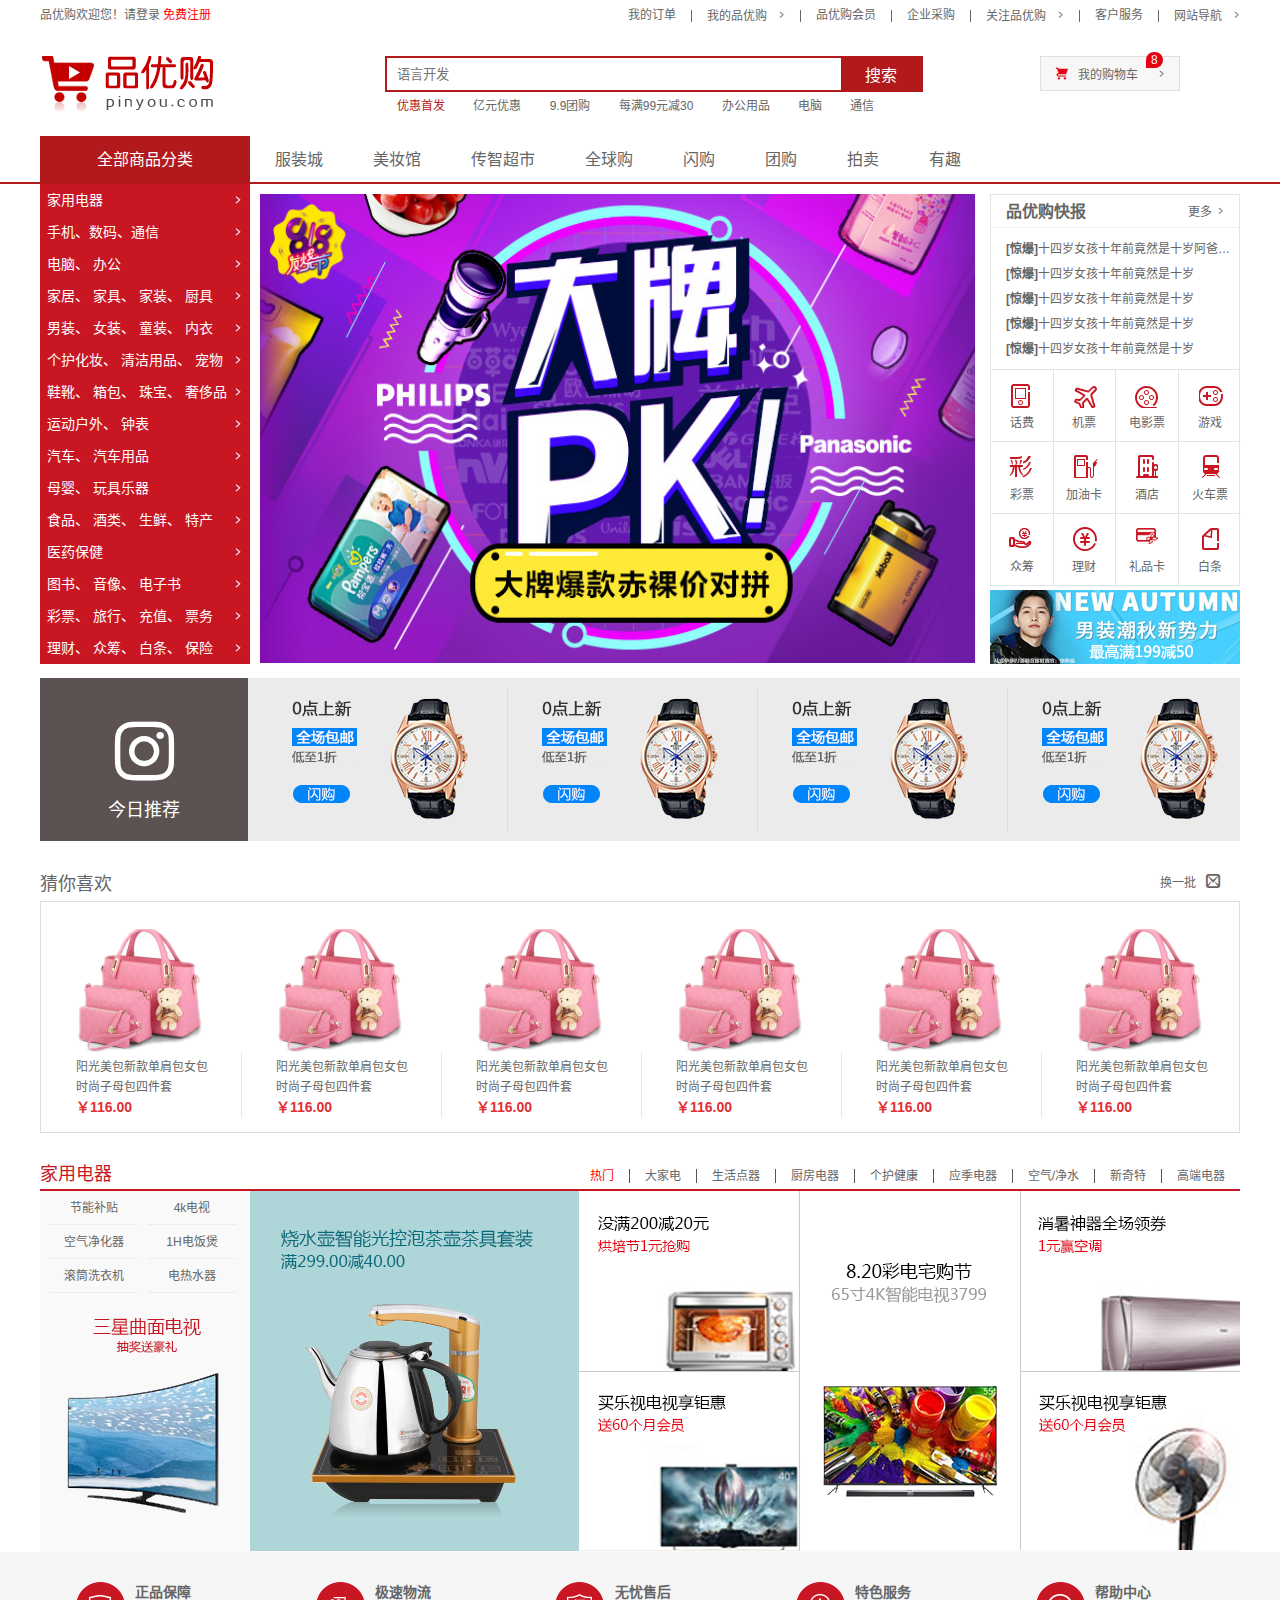
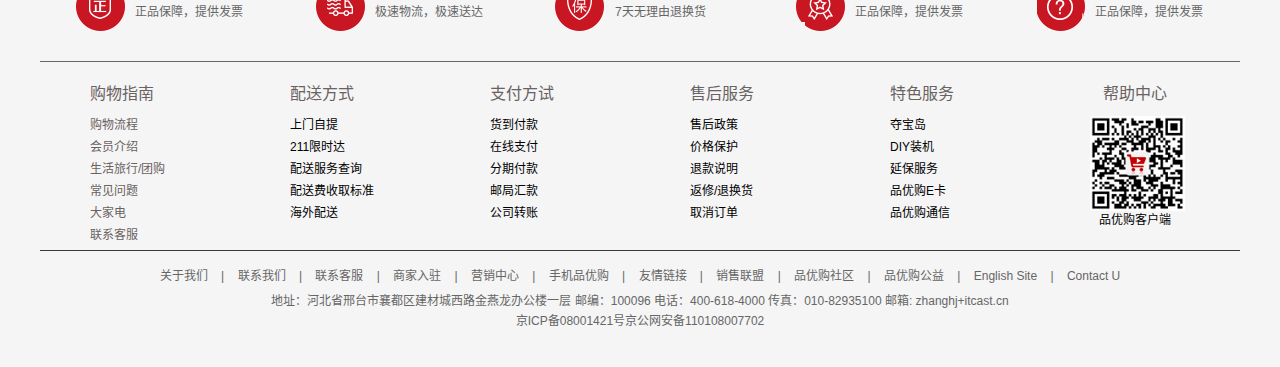
<file: index.html>
<!DOCTYPE html>
<html lang="ZH-CN">

<head>
    <meta charset="UTF-8">
    <meta http-equiv="X-UA-Compatible" content="IE=edge">
    <meta name="viewport" content="width=device-width, initial-scale=1.0">
    <!-- 三大标签优化 一般会有专门的seo人员准备 -->
    <!-- 网站名（产品名）-网站介绍  最好不要超过30个字-->
    <title>品优购商城-老张出品</title>
    <!-- 网站说明 -->
    <meta name="descripition" content="品优购pinyougou.com-专业的综合网上购物商城，销售家电、数码通讯、电脑、家居百货、服装服饰、母婴、图书、食品等数万个品牌优质商品，便捷、诚信的服务，为您提供愉悦的网上购物体验！">
    <!-- 网站关键字，内容之间用英文的逗号隔开不超过30个字 -->
    <meta name="keywords" content="网上购物商城,销售家电,数码通讯,电脑、居百货,服装服饰,母婴,图书">
    <!-- 引入页面图标pin.ico -->
    <link rel="shortcut icon" href="pin.ico">
    <!-- 引入css初始化样式模块 -->
    <link rel="stylesheet" href="css/base初始化css样式.css">
    <!-- 引入页面公共部分样式模块 -->
    <link rel="stylesheet" href="css/common 页面的公共部分.css">
    <!-- 引入首页页面部分样式模块 -->
    <link rel="stylesheet" href="css/index.css">
</head>

<body>
    <!-- 快捷导航模块 -->
    <section class="shortcut ">
        <div class="w">
            <!-- 这里pink老师用的是无序列表制作的 -->
            <div class="shortcut-left"> <span>品优购欢迎您！请登录</span> <a href="register.html">免费注册</a></div>
            <div class="shortcut-right">
                <ul>
                    <li><a href="#">我的订单</a></li>
                    <li class="shuxian"></li>
                    <li class="arrow-icon"><a href="#">我的品优购</a></li>
                    <li class="shuxian"></li>
                    <li><a href="#">品优购会员</a></li>
                    <li class="shuxian"></li>
                    <li><a href="#">企业采购</a></li>
                    <li class="shuxian"></li>
                    <li class="arrow-icon"><a href="#">关注品优购</a></li>
                    <li class="shuxian"></li>
                    <li><a href="#">客户服务</a></li>
                    <li class="shuxian"></li>
                    <li class="arrow-icon"><a href="#">网站导航</a></li>
                </ul>
            </div>
        </div>
    </section>
    <!-- 快捷导航模块结束 -->
    <!-- 头部模块开始 -->
    <header class="head w">
        <!-- logo模块 -->
        <div class="logo">
            <h1>
                <a href="index.html" title="品优购商城">品优购商城</a>
            </h1>
        </div>
        <!-- seach搜索模块 -->
        <div class="search">
            <input type="search" name="" id="" placeholder="语言开发">
            <button>搜索</button>
        </div>
        <!-- hotwords搜索模块 -->
        <div class="hotwords">
            <a href="#">优惠首发</a>
            <a href="#">亿元优惠</a>
            <a href="#">9.9团购</a>
            <a href="#">每满99元减30</a>
            <a href="#">办公用品</a>
            <a href="#">电脑</a>
            <a href="#">通信</a>
        </div>
        <!-- shorcar模块 -->
        <div class="shortcar">
            <!-- 这不用加p标签 -->
            <p>我的购物车</p>
            <div class="red">8</div>
        </div>
    </header>
    <!-- 头部模块结束 -->
    <!-- nov 模块制作 -->
    <nav class="nav">
        <div class=" w">
            <div class="dropdown ">
                <div class="dt">全部商品分类</div>
                <div class="dd">
                    <ul>
                        <li>
                            <a href="#">家用电器</a>
                        </li>
                        <li>
                            <a href="list.html">手机</a>、<a href="#">数码</a>、<a href="#">通信</a>
                        </li>
                        <li>
                            <a href="#">电脑</a>、
                            <a href="#">办公</a>
                        </li>
                        <li>
                            <a href="#">家居</a>、
                            <a href="#">家具</a>、
                            <a href="#">家装</a>、
                            <a href="#">厨具</a>
                        </li>
                        <li>
                            <a href="#">男装</a>、
                            <a href="#">女装</a>、
                            <a href="#">童装</a>、
                            <a href="#">内衣</a>
                        </li>
                        <li>
                            <a href="#">个护化妆</a>、
                            <a href="#">清洁用品</a>、
                            <a href="#">宠物</a>
                        </li>
                        <li>
                            <a href="#">鞋靴</a>、
                            <a href="#">箱包</a>、
                            <a href="#">珠宝</a>、
                            <a href="#">奢侈品</a>
                        </li>
                        <li>
                            <a href="#">运动户外</a>、
                            <a href="#">钟表</a>

                        </li>
                        <li>
                            <a href="#">汽车</a>、
                            <a href="#">汽车用品</a>

                        </li>
                        <li>

                            <a href="#">母婴</a>、
                            <a href="#">玩具乐器</a>

                        </li>
                        <li>
                            <a href="#">食品</a>、
                            <a href="#">酒类</a>、
                            <a href="#">生鲜</a>、
                            <a href="#">特产</a>
                        </li>
                        <li><a href="#">医药保健</a></li>
                        <li>
                            <a href="#">图书</a>、

                            <a href="#">音像</a>、
                            <a href="#">电子书</a>
                        </li>
                        <li>
                            <a href="#">彩票</a>、
                            <a href="#">旅行</a>、
                            <a href="#">充值</a>、
                            <a href="#">票务</a>
                        </li>
                        <li>
                            <a href="#">理财</a>、
                            <a href="#">众筹</a>、
                            <a href="#">白条</a>、
                            <a href="#">保险</a>
                        </li>
                    </ul>
                </div>
            </div>
            <div class="navitems">
                <ul>
                    <li>
                        <a href="#">服装城</a>
                    </li>
                    <li>
                        <a href="#">美妆馆</a>
                    </li>
                    <li>
                        <a href="#">传智超市</a>
                    </li>
                    <li>
                        <a href="#">全球购</a>
                    </li>
                    <li>
                        <a href="#">闪购</a>
                    </li>
                    <li>
                        <a href="#">团购</a>
                    </li>
                    <li>
                        <a href="#">拍卖</a>
                    </li>
                    <li>
                        <a href="#">有趣</a>
                    </li>
                </ul>
            </div>
        </div>

    </nav>
    <!-- nav模块结束 -->
    <!-- 首页专有的模块开始 -->
    <div class="w">
        <div class="main">
            <!-- 轮播图模块 -->
            <div class="focus">
                <ul>
                    <li>
                        <img src="upload/focus_03.png" alt="">
                    </li>
                </ul>
            </div>
            <!-- 快报模块 -->
            <div class="newsflash">
                <!-- 新雯模块 -->
                <div class="news">
                    <div class="news-hd">
                        <h5>品优购快报</h5>
                        <a href="#"> 更多</a>
                    </div>
                    <div class="news-bd">
                        <ul>
                            <li>
                                <a href="#"> <b>[惊爆]</b>十四岁女孩十年前竟然是十岁阿爸阿爸阿爸阿爸你查查长日车</a>
                            </li>
                            <li>
                                <a href="#"> <b>[惊爆]</b>十四岁女孩十年前竟然是十岁</a>
                            </li>
                            <li>
                                <a href="#"> <b>[惊爆]</b>十四岁女孩十年前竟然是十岁</a>
                            </li>
                            <li>
                                <a href="#"> <b>[惊爆]</b>十四岁女孩十年前竟然是十岁</a>
                            </li>
                            <li>
                                <a href="#"> <b>[惊爆]</b>十四岁女孩十年前竟然是十岁</a>
                            </li>
                        </ul>
                    </div>
                </div>
                <!-- 生活服务模块 -->
                <div class="lifeservice">
                    <ul>
                        <li><i class="a"></i>
                            <a href="#"></a>话费</li>
                        <li><i class="b"></i>
                            <a href="#"></a>机票</li>
                        <li><i class="c"></i>
                            <a href="#"></a>电影票</li>
                        <li><i class="d"></i>
                            <a href="#"></a>游戏</li>
                        <li><i class="e"></i>
                            <a href="#"></a>彩票</li>
                        <li><i class="f"></i>
                            <a href="#"></a>加油卡</li>
                        <li><i class="g"></i>
                            <a href="#"></a>酒店</li>
                        <li><i class="h"></i>
                            <a href="#"></a>火车票</li>
                        <li><i class="n"></i>
                            <a href="#"></a>众筹</li>
                        <li><i class="j"></i>
                            <a href="#"></a>理财</li>
                        <li><i class="k"></i>
                            <a href="#"></a>礼品卡</li>
                        <li><i class="l"></i>
                            <a href="#"></a>白条</li>
                </div>
                <!-- 特价模块 -->
                <div class="bargain">
                    <img src="./upload/bargain_06.png" alt="">
                </div>

            </div>
        </div>
    </div>
    <!-- 首页推荐模块 -->
    <div class="recom w ">
        <div class="recom-hd">
            <p>今日推荐</p>
        </div>
        <div class="recom-bd">
            <ul>
                <li><img src="./upload/recom_07.png" alt=""></li>
                <li><img src="./upload/recom_07.png" alt=""></li>
                <li><img src="./upload/recom_07.png" alt=""></li>
                <li><img src="./upload/recom_07.png" alt=""></li>
            </ul>
        </div>
    </div>
    <!-- 首页推荐模块结束 -->
    <!-- 猜你喜欢模块 -->
    <div class="like w">
        <div class="like-hd">
            <p>猜你喜欢</p>
            <a href="#">换一批</a>
        </div>
        <div class="like-bd">
            <ul>
                <li>
                    <img src="./upload/like.png" alt="">
                    <span>
                        阳光美包新款单肩包女包时尚子母包四件套123456825874
                    </span>
                    <h3>￥116.00</h3>
                </li>
                <li>
                    <img src="./upload/like.png" alt="">
                    <span>
                        阳光美包新款单肩包女包时尚子母包四件套123456825874
                    </span>
                    <h3>￥116.00</h3>
                </li>
                <li>
                    <img src="./upload/like.png" alt="">
                    <span>
                        阳光美包新款单肩包女包时尚子母包四件套123456825874
                    </span>
                    <h3>￥116.00</h3>
                </li>
                <li>
                    <img src="./upload/like.png" alt="">
                    <span>
                        阳光美包新款单肩包女包时尚子母包四件套123456825874
                    </span>
                    <h3>￥116.00</h3>
                </li>
                <li>
                    <img src="./upload/like.png" alt="">
                    <span>
                        阳光美包新款单肩包女包时尚子母包四件套123456825874
                    </span>
                    <h3>￥116.00</h3>
                </li>
                <li>
                    <img src="./upload/like.png" alt="">
                    <span>
                        阳光美包新款单肩包女包时尚子母包四件套123456825874
                    </span>
                    <h3>￥116.00</h3>
                </li>
            </ul>
        </div>

    </div>
    <!-- 猜你喜欢模块结束 -->
    <!-- floor楼层模块 -->
    <div class="floor ">
        <!-- 一楼家电模块 -->
        <div class=" w jiadian">
            <div class="box_hd">
                <p>家用电器</p>
                <div class="table_list">
                    <ul>
                        <li>
                            <a href="#">热门</a>
                        </li>
                        <li>
                            <a href="#">大家电</a>
                        </li>
                        <li>
                            <a href="#">生活点器</a>
                        </li>
                        <li>
                            <a href="#">厨房电器</a>
                        </li>
                        <li>
                            <a href="#">个护健康</a>
                        </li>
                        <li>
                            <a href="#">应季电器</a>
                        </li>
                        <li>
                            <a href="#">空气/净水</a>
                        </li>
                        <li>
                            <a href="#">新奇特</a>
                        </li>
                        <li>
                            <a href="#">高端电器</a>
                        </li>
                    </ul>
                </div>
            </div>
            <div class="box_bd">
                <div class="table_content">
                    <div class="table_list_item">
                        <div class="col_210">
                            <ul>
                                <li><a href="">节能补贴</a></li>
                                <li><a href="">4k电视</a></li>
                                <li><a href="">空气净化器</a></li>
                                <li><a href="">1H电饭煲</a></li>
                                <li><a href="">滚筒洗衣机</a></li>
                                <li><a href="">电热水器</a></li>
                            </ul>
                            <a href="#">
                                <img src="./upload/list-1.png" alt="">
                            </a>
                        </div>
                        <div class="col_329">
                            <a href="#">
                                <img src="./upload/list-2_03.png" alt="">
                            </a>
                        </div>
                        <div class="col_221">
                            <a href="#" class="bb">
                                <img src="./upload/list-3_03.png" alt="">
                            </a>
                            <a href="#">
                                <img src="./upload/list-4_03.png" alt="">
                            </a>
                        </div>
                        <div class="col_221">
                            <a href="#">
                                <img src="./upload/list-5_03_03.png" alt="">
                            </a>
                        </div>
                        <div class="col_219">
                            <a href="#" class="bb">
                                <img src="./upload/list-6_03.png" alt="">
                            </a>
                            <a href="#">
                                <img src="./upload/list-8_03.png" alt="">
                            </a>
                        </div>
                    </div>
                </div>
            </div>
        </div>

    </div>
    <!-- footer底部模块开始 -->
    <footer class="footer">
        <div class="w">
            <!-- 服务模块 -->
            <div class="mod_service">
                <ul>
                    <li>
                        <h5 class="zheng"></h5>
                        <div>
                            <h4>正品保障</h4>
                            <p>正品保障，提供发票</p>
                        </div>
                    </li>
                    <li>
                        <h5 class="ji"></h5>
                        <div>
                            <h4>极速物流</h4>
                            <p>极速物流，极速送达</p>
                        </div>
                    </li>
                    <li>
                        <h5 class="wu"></h5>
                        <div>
                            <h4>无忧售后</h4>
                            <p>7天无理由退换货</p>
                        </div>
                    </li>
                    <li>
                        <h5 class="te"></h5>
                        <div>
                            <h4>特色服务</h4>
                            <p>正品保障，提供发票</p>
                        </div>
                    </li>
                    <li>
                        <h5 class="bang"></h5>
                        <div>
                            <h4>帮助中心</h4>
                            <p>正品保障，提供发票</p>
                        </div>
                    </li>

                </ul>

            </div>
            <!-- 服务模块结束 -->
            <!-- 帮助模块开始 -->
            <div class="mod_help">
                <div>
                    <ul>
                        <li>
                            <dl>
                                <dt>购物指南</dt>
                                <dd><a href="#" class="color">购物流程</a></dd>
                                <dd><a href="#" class="color">会员介绍</a></dd>
                                <dd><a href="#" class="color">生活旅行/团购</a></dd>
                                <dd><a href="#" class="color">常见问题</a></dd>
                                <dd><a href="#" class="color">大家电</a></dd>
                                <dd><a href="#" class="color">联系客服</a></dd>
                            </dl>
                        </li>
                        <li>
                            <dl>
                                <dt>配送方式</dt>
                                <dd><a href="#">上门自提</a></dd>
                                <dd><a href="#">211限时达</a></dd>
                                <dd><a href="#">配送服务查询</a></dd>
                                <dd><a href="#">配送费收取标准</a></dd>
                                <dd><a href="#">海外配送</a></dd>
                            </dl>
                        </li>
                        <li>
                            <dl>
                                <dt>支付方试</dt>
                                <dd><a href="#">货到付款</a></dd>
                                <dd><a href="#">在线支付</a></dd>
                                <dd><a href="#">分期付款</a></dd>
                                <dd><a href="#">邮局汇款</a></dd>
                                <dd><a href="#">公司转账</a></dd>
                            </dl>
                        </li>
                        <li>
                            <dl>
                                <dt>售后服务</dt>
                                <dd><a href="#">售后政策</a></dd>
                                <dd><a href="#">价格保护</a></dd>
                                <dd><a href="#">退款说明</a></dd>
                                <dd><a href="#">返修/退换货</a></dd>
                                <dd><a href="#">取消订单</a></dd>
                            </dl>
                        </li>
                        <li>
                            <dl>
                                <dt>特色服务</dt>
                                <dd><a href="#">夺宝岛</a></dd>
                                <dd><a href="#">DIY装机</a></dd>
                                <dd><a href="#">延保服务</a></dd>
                                <dd><a href="#">品优购E卡</a></dd>
                                <dd><a href="#">品优购通信</a></dd>
                            </dl>
                        </li>
                        <li>
                            <dl>
                                <dt>帮助中心</dt>
                                <dd>
                                    <a href="#">
                                        <img src="./images/weixin_03.png" alt="">
                                    </a>
                                    品优购客户端
                                </dd>
                            </dl>
                        </li>


                    </ul>
                </div>
            </div>
            <div class="mod_copyright">
                <p>
                    <a href="#">关于我们</a> |
                    <a href="#">联系我们</a> |
                    <a href="#">联系客服</a> |
                    <a href="#"> 商家入驻</a> |
                    <a href="#">营销中心 </a> |
                    <a href="#">手机品优购</a> |
                    <a href="#">友情链接</a> |
                    <a href="#">销售联盟  </a> |
                    <a href="#">品优购社区</a> |
                    <a href="#">品优购公益</a> |
                    <a href="#">English Site</a> |
                    <a href="#">Contact U</a>
                </p>
                地址：河北省邢台市襄都区建材城西路金燕龙办公楼一层 邮编：100096 电话：400-618-4000 传真：010-82935100 邮箱: zhanghj+itcast.cn <br>京ICP备08001421号京公网安备110108007702

            </div>
        </div>
    </footer>
    <!-- 底部模块结束 -->

</body>

</html>
</file>
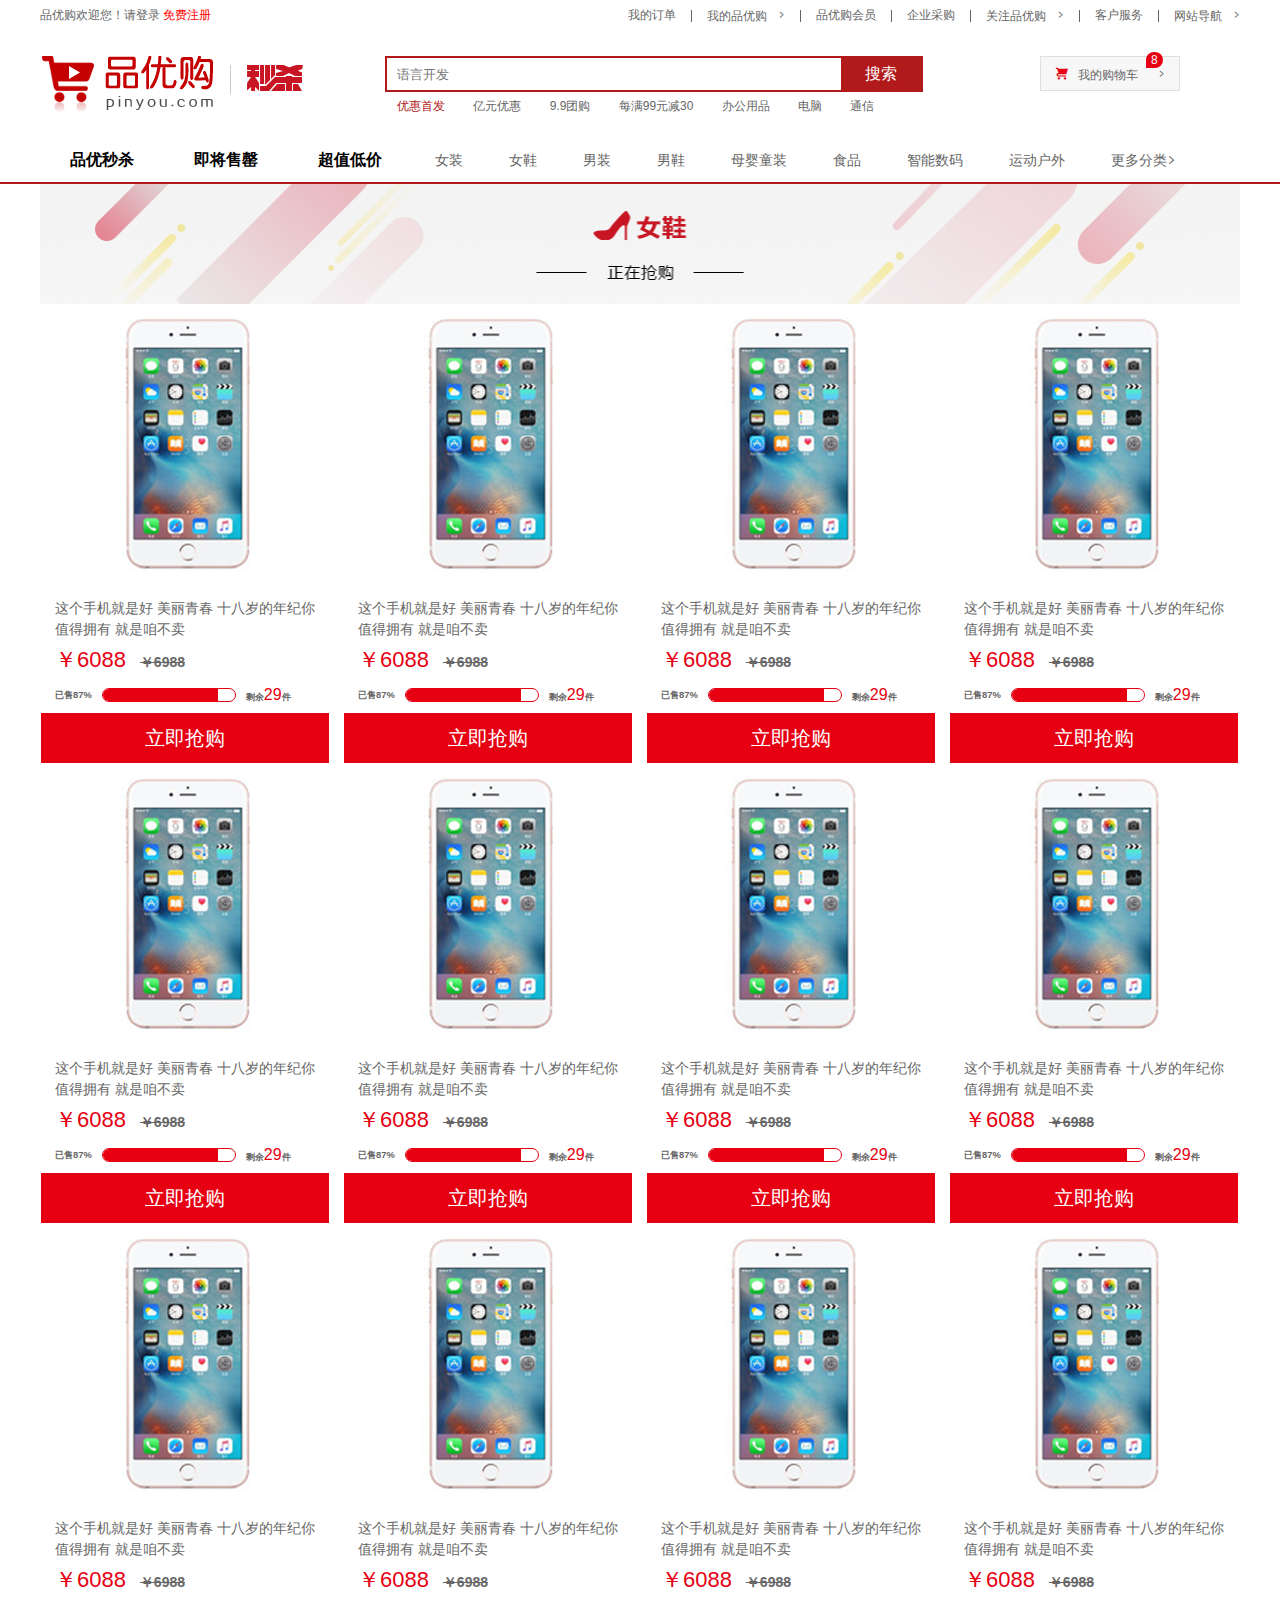
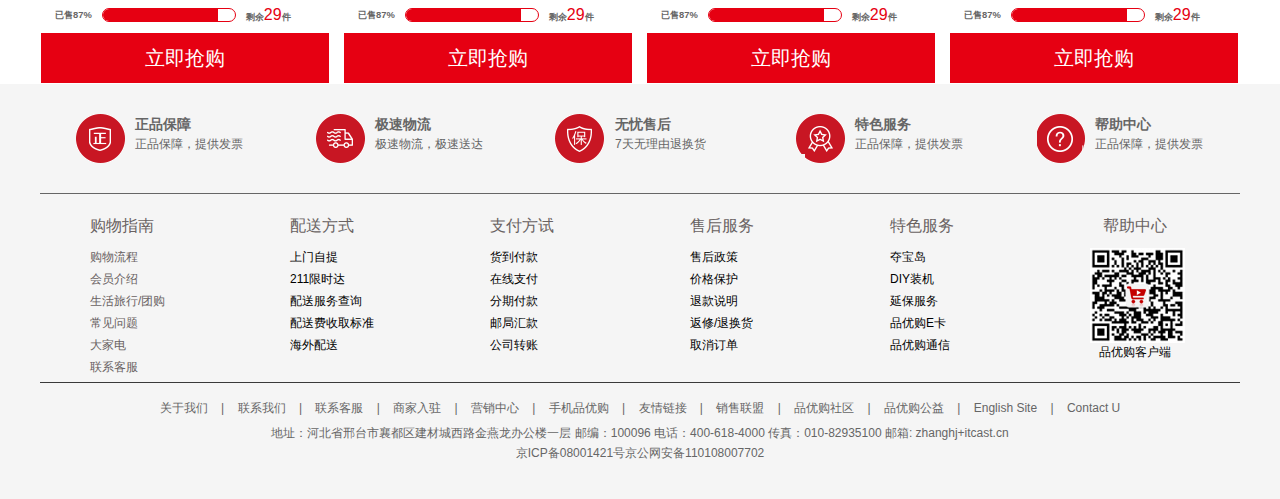
<file: list.html>
<!DOCTYPE html>
<html lang="en">

<head>
    <meta charset="UTF-8">
    <meta http-equiv="X-UA-Compatible" content="IE=edge">
    <meta name="viewport" content="width=device-width, initial-scale=1.0">
    <title>列表页面-老张出品</title>
    <!-- 引入页面图标pin.ico -->
    <link rel="shortcut icon" href="pin.ico">
    <!-- 引入css初始化样式模块 -->
    <link rel="stylesheet" href="css/base初始化css样式.css">
    <!-- 引入页面公共部分样式模块 -->
    <link rel="stylesheet" href="css/common 页面的公共部分.css">
    <!-- 引入秒杀页面 -->
    <link rel="stylesheet" href="css/list.css">
</head>

<body>
    <!-- 快捷导航模块 -->
    <section class="shortcut ">
        <div class="w">
            <!-- 这里pink老师用的是无序列表制作的 -->
            <div class="shortcut-left"> <span>品优购欢迎您！请登录</span> <a href="#">免费注册</a></div>
            <div class="shortcut-right">
                <ul>
                    <li><a href="#">我的订单</a></li>
                    <li class="shuxian"></li>
                    <li class="arrow-icon"><a href="#">我的品优购</a></li>
                    <li class="shuxian"></li>
                    <li><a href="#">品优购会员</a></li>
                    <li class="shuxian"></li>
                    <li><a href="#">企业采购</a></li>
                    <li class="shuxian"></li>
                    <li class="arrow-icon"><a href="#">关注品优购</a></li>
                    <li class="shuxian"></li>
                    <li><a href="#">客户服务</a></li>
                    <li class="shuxian"></li>
                    <li class="arrow-icon"><a href="#">网站导航</a></li>
                </ul>
            </div>
        </div>
    </section>
    <!-- 快捷导航模块结束 -->
    <!-- 头部模块开始 -->
    <header class="head w">
        <!-- logo模块 -->
        <div class="logo">
            <h1>
                <a href="index.html" title="品优购商城">品优购商城</a>
            </h1>
        </div>
        <!-- list秒杀图片 -->
        <div class="list_ms">
            <img src="./images/秒杀_03.png" alt="">

        </div>
        <!-- seach搜索模块 -->
        <div class="search">
            <input type="search" name="" id="" placeholder="语言开发">
            <button>搜索</button>
        </div>

        <!-- hotwords搜索模块 -->
        <div class="hotwords">
            <a href="#">优惠首发</a>
            <a href="#">亿元优惠</a>
            <a href="#">9.9团购</a>
            <a href="#">每满99元减30</a>
            <a href="#">办公用品</a>
            <a href="#">电脑</a>
            <a href="#">通信</a>
        </div>
        <!-- shorcar模块 -->
        <div class="shortcar">
            <!-- 这不用加p标签 -->
            <p>我的购物车</p>
            <div class="red">8</div>
        </div>
    </header>
    <!-- 头部模块结束 -->
    <!-- nov 模块制作 -->
    <nav class="nav">
        <div class=" w">
            <div class="sk_list">
                <ul>
                    <li><a href="#">品优秒杀</a></li>
                    <li><a href="#">即将售罄</a></li>
                    <li><a href="#">超值低价</a></li>

                </ul>
            </div>
            <div class="sk_con">
                <ul>
                    <li><a href="#">女装</a></li>
                    <li><a href="#">女鞋</a></li>
                    <li><a href="#">男装</a></li>
                    <li><a href="#">男鞋</a></li>
                    <li><a href="#">母婴童装</a></li>
                    <li><a href="#">食品</a></li>
                    <li><a href="#">智能数码</a></li>
                    <li><a href="#">运动户外</a></li>
                    <li><a href="#">更多分类</a></li>
                </ul>
            </div>
        </div>

    </nav>
    <!-- nav模块结束 -->
    <!-- 列表页身体部分 -->
    <div class="sk_container w">
        <div class="sk_hd">
            <img src="./upload/sk-2.png" alt="">
        </div>
        <div class="sk_bd clearfix">
            <ul>
                <li>
                    <img src="./upload/sk_2_03.png" alt=""> 这个手机就是好 美丽青春 十八岁的年纪你值得拥有 就是咱不卖<br>
                    <i>￥6088</i> <strong>￥6988</strong>
                    <div class="jindu">
                        <h6>已售87%</h6>
                        <div class="bd_jindu">
                            <div></div>
                        </div>
                        <h6>剩余<span>29</span>件</h6>
                    </div>
                    <button>立即抢购</button>
                </li>
                <li>
                    <img src="./upload/sk_2_03.png" alt=""> 这个手机就是好 美丽青春 十八岁的年纪你值得拥有 就是咱不卖<br>
                    <i>￥6088</i> <strong>￥6988</strong>
                    <div class="jindu">
                        <h6>已售87%</h6>
                        <div class="bd_jindu">
                            <div></div>
                        </div>
                        <h6>剩余<span>29</span>件</h6>
                    </div>
                    <button>立即抢购</button>
                </li>
                <li>
                    <img src="./upload/sk_2_03.png" alt=""> 这个手机就是好 美丽青春 十八岁的年纪你值得拥有 就是咱不卖<br>
                    <i>￥6088</i> <strong>￥6988</strong>
                    <div class="jindu">
                        <h6>已售87%</h6>
                        <div class="bd_jindu">
                            <div></div>
                        </div>
                        <h6>剩余<span>29</span>件</h6>
                    </div>
                    <button>立即抢购</button>
                </li>
                <li>
                    <img src="./upload/sk_2_03.png" alt=""> 这个手机就是好 美丽青春 十八岁的年纪你值得拥有 就是咱不卖<br>
                    <i>￥6088</i> <strong>￥6988</strong>
                    <div class="jindu">
                        <h6>已售87%</h6>
                        <div class="bd_jindu">
                            <div></div>
                        </div>
                        <h6>剩余<span>29</span>件</h6>
                    </div>
                    <button>立即抢购</button>
                </li>
                <li>
                    <img src="./upload/sk_2_03.png" alt=""> 这个手机就是好 美丽青春 十八岁的年纪你值得拥有 就是咱不卖<br>
                    <i>￥6088</i> <strong>￥6988</strong>
                    <div class="jindu">
                        <h6>已售87%</h6>
                        <div class="bd_jindu">
                            <div></div>
                        </div>
                        <h6>剩余<span>29</span>件</h6>
                    </div>
                    <button>立即抢购</button>
                </li>
                <li>
                    <img src="./upload/sk_2_03.png" alt=""> 这个手机就是好 美丽青春 十八岁的年纪你值得拥有 就是咱不卖<br>
                    <i>￥6088</i> <strong>￥6988</strong>
                    <div class="jindu">
                        <h6>已售87%</h6>
                        <div class="bd_jindu">
                            <div></div>
                        </div>
                        <h6>剩余<span>29</span>件</h6>
                    </div>
                    <button>立即抢购</button>
                </li>
                <li>
                    <img src="./upload/sk_2_03.png" alt=""> 这个手机就是好 美丽青春 十八岁的年纪你值得拥有 就是咱不卖<br>
                    <i>￥6088</i> <strong>￥6988</strong>
                    <div class="jindu">
                        <h6>已售87%</h6>
                        <div class="bd_jindu">
                            <div></div>
                        </div>
                        <h6>剩余<span>29</span>件</h6>
                    </div>
                    <button>立即抢购</button>
                </li>
                <li>
                    <img src="./upload/sk_2_03.png" alt=""> 这个手机就是好 美丽青春 十八岁的年纪你值得拥有 就是咱不卖<br>
                    <i>￥6088</i> <strong>￥6988</strong>
                    <div class="jindu">
                        <h6>已售87%</h6>
                        <div class="bd_jindu">
                            <div></div>
                        </div>
                        <h6>剩余<span>29</span>件</h6>
                    </div>
                    <button>立即抢购</button>
                </li>
                <li>
                    <img src="./upload/sk_2_03.png" alt=""> 这个手机就是好 美丽青春 十八岁的年纪你值得拥有 就是咱不卖<br>
                    <i>￥6088</i> <strong>￥6988</strong>
                    <div class="jindu">
                        <h6>已售87%</h6>
                        <div class="bd_jindu">
                            <div></div>
                        </div>
                        <h6>剩余<span>29</span>件</h6>
                    </div>
                    <button>立即抢购</button>
                </li>
                <li>
                    <img src="./upload/sk_2_03.png" alt=""> 这个手机就是好 美丽青春 十八岁的年纪你值得拥有 就是咱不卖<br>
                    <i>￥6088</i> <strong>￥6988</strong>
                    <div class="jindu">
                        <h6>已售87%</h6>
                        <div class="bd_jindu">
                            <div></div>
                        </div>
                        <h6>剩余<span>29</span>件</h6>
                    </div>
                    <button>立即抢购</button>
                </li>
                <li>
                    <img src="./upload/sk_2_03.png" alt=""> 这个手机就是好 美丽青春 十八岁的年纪你值得拥有 就是咱不卖<br>
                    <i>￥6088</i> <strong>￥6988</strong>
                    <div class="jindu">
                        <h6>已售87%</h6>
                        <div class="bd_jindu">
                            <div></div>
                        </div>
                        <h6>剩余<span>29</span>件</h6>
                    </div>
                    <button>立即抢购</button>
                </li>
                <li>
                    <img src="./upload/sk_2_03.png" alt=""> 这个手机就是好 美丽青春 十八岁的年纪你值得拥有 就是咱不卖<br>
                    <i>￥6088</i> <strong>￥6988</strong>
                    <div class="jindu">
                        <h6>已售87%</h6>
                        <div class="bd_jindu">
                            <div></div>
                        </div>
                        <h6>剩余<span>29</span>件</h6>
                    </div>
                    <button>立即抢购</button>
                </li>
            </ul>
        </div>
    </div>
    <!-- footer底部模块开始 -->
    <footer class="footer">
        <div class="w">
            <!-- 服务模块 -->
            <div class="mod_service">
                <ul>
                    <li>
                        <h5 class="zheng"></h5>
                        <div>
                            <h4>正品保障</h4>
                            <p>正品保障，提供发票</p>
                        </div>
                    </li>
                    <li>
                        <h5 class="ji"></h5>
                        <div>
                            <h4>极速物流</h4>
                            <p>极速物流，极速送达</p>
                        </div>
                    </li>
                    <li>
                        <h5 class="wu"></h5>
                        <div>
                            <h4>无忧售后</h4>
                            <p>7天无理由退换货</p>
                        </div>
                    </li>
                    <li>
                        <h5 class="te"></h5>
                        <div>
                            <h4>特色服务</h4>
                            <p>正品保障，提供发票</p>
                        </div>
                    </li>
                    <li>
                        <h5 class="bang"></h5>
                        <div>
                            <h4>帮助中心</h4>
                            <p>正品保障，提供发票</p>
                        </div>
                    </li>

                </ul>

            </div>
            <!-- 服务模块结束 -->
            <!-- 帮助模块开始 -->
            <div class="mod_help">
                <div>
                    <ul>
                        <li>
                            <dl>
                                <dt>购物指南</dt>
                                <dd><a href="#" class="color">购物流程</a></dd>
                                <dd><a href="#" class="color">会员介绍</a></dd>
                                <dd><a href="#" class="color">生活旅行/团购</a></dd>
                                <dd><a href="#" class="color">常见问题</a></dd>
                                <dd><a href="#" class="color">大家电</a></dd>
                                <dd><a href="#" class="color">联系客服</a></dd>
                            </dl>
                        </li>
                        <li>
                            <dl>
                                <dt>配送方式</dt>
                                <dd><a href="#">上门自提</a></dd>
                                <dd><a href="#">211限时达</a></dd>
                                <dd><a href="#">配送服务查询</a></dd>
                                <dd><a href="#">配送费收取标准</a></dd>
                                <dd><a href="#">海外配送</a></dd>
                            </dl>
                        </li>
                        <li>
                            <dl>
                                <dt>支付方试</dt>
                                <dd><a href="#">货到付款</a></dd>
                                <dd><a href="#">在线支付</a></dd>
                                <dd><a href="#">分期付款</a></dd>
                                <dd><a href="#">邮局汇款</a></dd>
                                <dd><a href="#">公司转账</a></dd>
                            </dl>
                        </li>
                        <li>
                            <dl>
                                <dt>售后服务</dt>
                                <dd><a href="#">售后政策</a></dd>
                                <dd><a href="#">价格保护</a></dd>
                                <dd><a href="#">退款说明</a></dd>
                                <dd><a href="#">返修/退换货</a></dd>
                                <dd><a href="#">取消订单</a></dd>
                            </dl>
                        </li>
                        <li>
                            <dl>
                                <dt>特色服务</dt>
                                <dd><a href="#">夺宝岛</a></dd>
                                <dd><a href="#">DIY装机</a></dd>
                                <dd><a href="#">延保服务</a></dd>
                                <dd><a href="#">品优购E卡</a></dd>
                                <dd><a href="#">品优购通信</a></dd>
                            </dl>
                        </li>
                        <li>
                            <dl>
                                <dt>帮助中心</dt>
                                <dd>
                                    <a href="#">
                                        <img src="./images/weixin_03.png" alt="">
                                    </a>
                                    品优购客户端
                                </dd>
                            </dl>
                        </li>


                    </ul>
                </div>
            </div>
            <div class="mod_copyright">
                <p>
                    <a href="#">关于我们</a> |
                    <a href="#">联系我们</a> |
                    <a href="#">联系客服</a> |
                    <a href="#"> 商家入驻</a> |
                    <a href="#">营销中心 </a> |
                    <a href="#">手机品优购</a> |
                    <a href="#">友情链接</a> |
                    <a href="#">销售联盟  </a> |
                    <a href="#">品优购社区</a> |
                    <a href="#">品优购公益</a> |
                    <a href="#">English Site</a> |
                    <a href="#">Contact U</a>
                </p>
                地址：河北省邢台市襄都区建材城西路金燕龙办公楼一层 邮编：100096 电话：400-618-4000 传真：010-82935100 邮箱: zhanghj+itcast.cn <br>京ICP备08001421号京公网安备110108007702

            </div>
        </div>
    </footer>
    <!-- 底部模块结束 -->

</body>

</html>
</file>
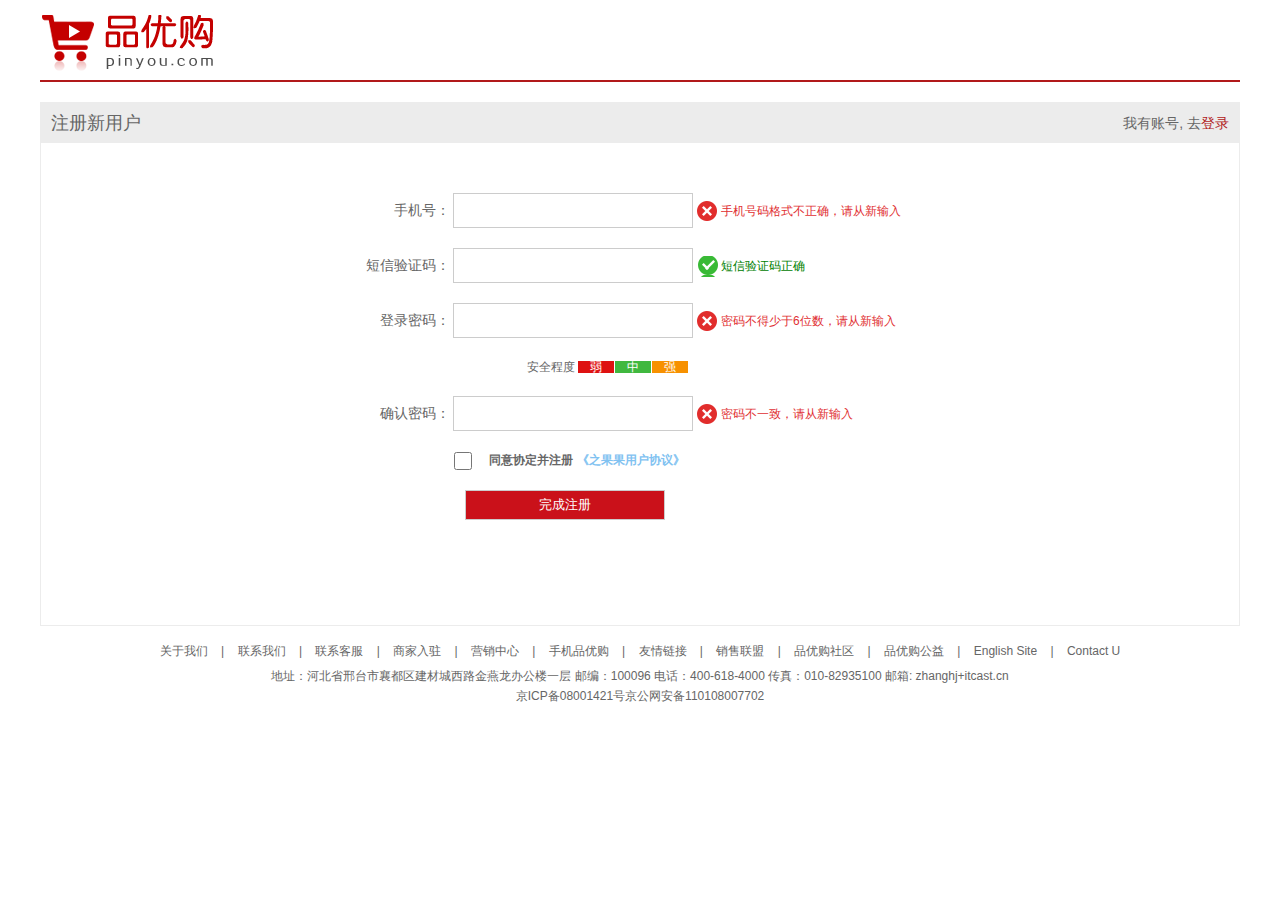
<file: register.html>
<!DOCTYPE html>
<html lang="en">

<head>
    <meta charset="UTF-8">
    <meta http-equiv="X-UA-Compatible" content="IE=edge">
    <meta name="viewport" content="width=device-width, initial-scale=1.0">
    <title>注册页面-老张出品</title>
    <!-- 引入页面图标pin.ico -->
    <link rel="shortcut icon" href="pin.ico">
    <!-- 引入css初始化样式模块 -->
    <link rel="stylesheet" href="css/base初始化css样式.css">
    <!-- 引入注册页面的样式 -->
    <link rel="stylesheet" href="css/register.css">
</head>

<body>
    <div class="w">
        <header>
            <a href="index.html"><img src="./images/logo_03.png" alt=""></a>
        </header>
        <div class="registerarea">
            <div class="reg_hd">
                <h3>注册新用户
                    <p>我有账号, 去<a href="#">登录</a></p>
                </h3>

            </div>
            <div class="reg_bd">
                <form action="">
                    <ul>
                        <li>
                            <label for="">手机号：</label>
                            <input type="text" name="" id="">
                            <span class="erro"> <i class="erro_img"></i> 手机号码格式不正确，请从新输入</span>
                        </li>

                        <li>
                            <label for="">短信验证码：</label>
                            <input type="text" name="" id="">
                            <span class="succeed"> <i class="succeed_img"></i> 短信验证码正确</span>
                        </li>

                        <li>
                            <label for="">登录密码：</label>
                            <input type="text" name="" id="">
                            <span class="erro"> <i class="erro_img"></i> 密码不得少于6位数，请从新输入</span>
                        </li>

                        <li class="safe">
                            安全程度 <em class="ruo">弱</em><em class="zhong">中</em><em class="qiang">强</em>
                        </li>

                        <li>
                            <label for="">确认密码：</label>
                            <input type="text" name="" id="">
                            <span class="erro"> <i class="erro_img"></i> 密码不一致，请从新输入</span>
                        </li>
                        <li class="inp_ok">

                            <input type="checkbox" class="ok">
                            <b>同意协定并注册 <a href="#">《之果果用户协议》</a></b>
                        </li>
                        <li class="sbm">
                            <input type="submit" value="完成注册">
                        </li>
                    </ul>
                </form>

            </div>

        </div>
    </div>
    </div>
    <!-- footer底部模块开始 -->
    <div class="mod_copyright">
        <p>
            <a href="#">关于我们</a> |
            <a href="#">联系我们</a> |
            <a href="#">联系客服</a> |
            <a href="#"> 商家入驻</a> |
            <a href="#">营销中心 </a> |
            <a href="#">手机品优购</a> |
            <a href="#">友情链接</a> |
            <a href="#">销售联盟  </a> |
            <a href="#">品优购社区</a> |
            <a href="#">品优购公益</a> |
            <a href="#">English Site</a> |
            <a href="#">Contact U</a>
        </p>
        地址：河北省邢台市襄都区建材城西路金燕龙办公楼一层 邮编：100096 电话：400-618-4000 传真：010-82935100 邮箱: zhanghj+itcast.cn <br>京ICP备08001421号京公网安备110108007702

    </div>
    </div>
    </footer>
    <!-- 底部模块结束 -->
</body>

</html>
</file>
<file: css/base初始化css样式.css>
/* 把我们所有标签的内外边距清零 */

* {
    margin: 0;
    padding: 0;
    box-sizing: border-box;
}


/* em 和 i 斜体的文字都不倾斜 */

em,
i {
    font-style: normal;
}


/* 去掉每个li前面的小圆点 */

li {
    list-style: none;
}

img {
    border: 0;
    /* 为了照顾低版本浏览器,如果 图片的外面包含了链接 会出现边框的问题 */
    vertical-align: middle;
    /* 解决图片底侧出现空白缝隙的问题 */
}

button {
    cursor: pointer;
    /* 当我们鼠标经过button按钮时,鼠标变成小手的样子 */
}

a {
    color: #666;
    text-decoration: none;
}

a:hover {
    color: #c81623;
}

button,
input {
    font-family: Microsoft YaHei, Heiti SC, tahoma, arial, Hiragino Sans GB, "\5B8B\4F53", sans-serif;
    /* 因为有灰色边框需要我们手动去掉 */
    border: 0;
    /* 去掉我们输入框的边框。 */
    outline: none;
}

body {
    /* 抗锯齿性,避免文字被放大后会产生锯齿 */
    -webkit-font-smoothing: antialiased;
    background-color: #fff;
    /* 12px/1.5 表示所有字体的大小为12px,1.5倍的行高 */
    /* "\5B8B\4F53" 代表的是宋体，用这种方式，浏览器的兼容性会比较好。 把中文字体的名称用相应的Unicode编码来代替，这样就可以有效地避免浏览器解释CSS代码时出现乱码的情况*/
    font: 12px/1.5 Microsoft YaHei, Heiti SC, tahoma, arial, Hiragino Sans GB, "\5B8B\4F53", sans-serif;
    color: #666;
}

.hide,
.none {
    display: none;
}


/* 清除浮动 */

.clearfix:after {
    visibility: hidden;
    clear: both;
    display: block;
    content: ".";
    height: 0;
}

.clearfix {
    *zoom: 1;
}
</file>
<file: css/common 页面的公共部分.css>
.w {
    width: 1200px;
    margin: 0 auto;
}


/* 生命子=字体需要更换路径 */

@font-face {
    font-family: 'icomoon';
    src: url('../fonts/icomoon.eot?5qvzns');
    src: url('../fonts/icomoon.eot?5qvzns#iefix') format('embedded-opentype'), url('../fonts/icomoon.ttf?5qvzns') format('truetype'), url('../fonts/icomoon.woff?5qvzns') format('woff'), url('../fonts/icomoon.svg?5qvzns#icomoon') format('svg');
    font-weight: normal;
    font-style: normal;
    font-display: block;
}

li {
    list-style: none;
}

.shortcut {
    height: 31px;
    /* background: #815959; */
}


/* 快捷导航栏样式部分 */

.shortcut-left,
.shortcut-right {
    color: #666666;
    font-size: 12px;
    line-height: 31px;
}

.shortcut-left {
    float: left;
}

.shortcut-left a {
    color: red;
}

.shortcut-right {
    float: right;
}

.shortcut-right ul li {
    float: left;
}

.shortcut-right ul li:nth-child(2n) {
    margin: 9.5px 15px;
    height: 12px;
    line-height: 31px;
    /* width: 1px; */
    border-left: 1px solid #666666;
}

.shortcut-right ul .arrow-icon::after {
    font-family: 'icomoon';
    display: inline-block;
    content: '\ea50';
    margin-left: 6px;
}


/* 头部的样式 */

.head {
    position: relative;
    height: 105px;
    /* background: skyblue; */
}

.logo {
    position: absolute;
    top: 25px;
    width: 176px;
    height: 56px;
}

.logo h1 a {
    display: block;
    width: 176px;
    height: 56px;
    /* font-size: 0; 京东的做法 */
    text-indent: -999px;
    overflow: hidden;
    background: url(../images/logo_03.png);
}

.search {
    position: absolute;
    left: 345px;
    top: 25px;
    width: 538px;
    height: 36px;
    border: 2px solid #b1191a;
}

.search input {
    float: left;
    width: 454px;
    height: 100%;
    padding-left: 10px;
}

.search button {
    float: left;
    width: 80px;
    height: 100%;
    font-size: 16px;
    color: white;
    background: #b1191a;
}

.hotwords {
    position: absolute;
    top: 66px;
    left: 357px;
}

.hotwords a {
    padding-right: 25px;
}

.hotwords a:first-child {
    color: #b1191a;
}

.shortcar {
    position: absolute;
    top: 25px;
    right: 60px;
    width: 140px;
    height: 35px;
    background: #f7f7f7;
    border: 1px solid #dfdfdf;
    line-height: 35px;
    text-align: center;
}

.shortcar p::before {
    margin-right: 10px;
    content: '\e900';
    font-family: 'icomoon';
    color: #e60012;
}

.shortcar p::after {
    font-family: 'icomoon';
    margin-left: 15px;
    content: '';
}

.shortcar .red {
    position: absolute;
    left: 105px;
    top: -5px;
    padding: 0 5px;
    background-color: #e60012;
    font-size: 12px;
    color: whitesmoke;
    height: 16px;
    text-align: center;
    line-height: 16px;
    border-radius: 8px 8px 8px 0;
}


/* 导航栏模块 */

.nav {
    /* background: #000; */
    width: 100%;
    height: 48px;
    border-bottom: 2px solid #b1191a;
    font-size: 16px;
}

.nav .navitems {
    /* background: rgb(168, 26, 26); */
    margin-left: 235px;
    line-height: 48px;
}

.navitems ul li {
    float: left;
    padding-right: 50px;
}

.nav .dropdown {
    float: left;
    width: 210px;
}

.nav .dropdown .dt {
    height: 48px;
    background: rgb(177, 25, 26);
    text-align: center;
    line-height: 48px;
    color: #ffffff;
}

.nav .dropdown .dd {
    /* margin-top: 2px; */
    /* display: none; */
    height: 480px;
    background: rgb(200, 22, 35);
    font-size: 14px;
}

.nav .dropdown .dd ul li {
    height: 32px;
    line-height: 32px;
    margin-left: 2px;
    padding-left: 5px;
    color: #ffffff;
}

.nav .dropdown .dd ul li:hover {
    background: #ffff;
    color: #b1191a;
}

.dropdown .dd ul li a {
    color: #ffffff;
}

.dropdown .dd ul li::after {
    float: right;
    margin-right: 8px;
    font-family: 'icomoon';
    content: '';
}

.nav .dropdown .dd ul li:hover a {
    color: #b1191a;
}


/* 底部模块的样式 */


/* 最外边的盒子 */

.footer {
    height: 415px;
    background: #f5f5f5;
    padding-top: 30px;
}


/* 盒子里面的第一个盒子 */

.mod_service {
    height: 80px;
    border-bottom: 1px solid #666666;
}

.mod_service ul li {
    float: left;
    width: 240px;
    height: 80px;
    /* background: pink; */
}

.mod_service ul li h5 {
    float: left;
    width: 50px;
    height: 50px;
    margin-left: 35px;
}

.mod_service ul li div h4 {
    font-size: 14px;
}

.mod_service ul li div {
    padding-left: 95px;
}

.mod_service ul li .zheng {
    background: url(../images/品优购.png) no-repeat -252px -3px;
}

.mod_service ul li .ji {
    background: url(../images/品优购.png) no-repeat -254px -54px;
}

.mod_service ul li .wu {
    background: url(../images/品优购.png) no-repeat -257px -106px;
}

.mod_service ul li .te {
    background: url(../images/品优购.png) no-repeat -257px -157px;
}

.mod_service ul li .bang {
    background: url(../images/品优购.png) no-repeat -256px -209px;
}


/* 盒子里面的第二个盒子 */

.mod_help {
    padding-top: 20px;
    padding-left: 50px;
    height: 189px;
    border-bottom: 1px solid #3a3a3a;
}

.mod_help ul li {
    float: left;
    width: 200px;
    /* height: 189px; */
}

.mod_help ul li:last-child {
    width: 90px;
    text-align: center;
}

.mod_help ul li dl dt {
    color: #696262;
    font-size: 16px;
    padding-bottom: 10px;
}

.mod_help ul li dl dd {
    padding-bottom: 4px;
    color: black;
}

.mod_help ul li dl dd a {
    color: black;
}

.mod_help ul li dl dd .color {
    color: #696262;
}

.mod_copyright {
    /* float: left; */
    /* background: rgb(179, 32, 32); */
    text-align: center;
    padding: 15px 0 0 0;
    line-height: 20px;
}

.mod_copyright p {
    margin-bottom: 5px;
}

.mod_copyright p a {
    padding: 0 10px;
}
</file>
<file: css/index.css>
.main {
    margin-top: 10px;
    width: 980px;
    height: 470px;
    margin-left: 220px;
}

.focus {
    float: left;
    width: 721px;
    height: 470px;
    background-color: yellow;
}

.focus img {
    width: 721px;
    height: 470px;
}


/* 新闻模块的样式 */

.newsflash {
    float: right;
    width: 250px;
    height: 470px;
}

.news {
    height: 176px;
    border: 1px solid #e4e4e4;
}

.news-hd {
    height: 33px;
    line-height: 33px;
    border-bottom: 1px dotted #e4e4e4;
    padding: 0 15px;
}

.news-hd h5 {
    float: left;
    font-size: 16px;
}

.news-hd a {
    float: right;
}

.news-hd a::after {
    font-family: 'icomoon';
    content: '';
}

.news-bd {
    padding: 12px 0 0 15px;
}

.news-bd ul li {
    height: 25px;
    /* 强制在一行上显示文本 */
    white-space: nowrap;
    /* 溢出的部分隐藏 */
    overflow: hidden;
    /* 文字溢出用省略号显示 */
    text-overflow: ellipsis;
}

.lifeservice {
    height: 216px;
    border: 1px solid #e4e4e4;
    border-top: transparent;
}

.lifeservice ul {
    width: 252px;
}

.lifeservice ul li {
    float: left;
    /* padding: 10px 0 0 20px; */
    width: 62.5px;
    height: 72px;
    border: 1px solid #e4e4e4;
    border-top: transparent;
    border-left: transparent;
    text-align: center;
}

.lifeservice ul li:nth-child(4n) {
    border-right: transparent;
}

.lifeservice ul li i {
    display: block;
    width: 26px;
    height: 26px;
    margin: 13px 0 5px 18px;
}

.lifeservice ul li .a {
    background: url(../images/品优购.png) no-repeat -17px -15px;
}

.lifeservice ul li .b {
    background: url(../images/品优购.png) no-repeat -78px -15px;
}

.lifeservice ul li .c {
    background: url(../images/品优购.png) no-repeat -141px -15px;
}

.lifeservice ul li .d {
    background: url(../images/品优购.png) no-repeat -204px -15px;
}

.lifeservice ul li .e {
    background: url(../images/品优购.png) no-repeat -17px -88px;
}

.lifeservice ul li .f {
    background: url(../images/品优购.png) no-repeat -78px -88px;
}

.lifeservice ul li .g {
    background: url(../images/品优购.png) no-repeat -141px -88px;
}

.lifeservice ul li .h {
    background: url(../images/品优购.png) no-repeat -204px -88px;
}

.lifeservice ul li .n {
    background: url(../images/品优购.png) no-repeat -17px -159px;
}

.lifeservice ul li .j {
    background: url(../images/品优购.png) no-repeat -78px -159px;
}

.lifeservice ul li .k {
    background: url(../images/品优购.png) no-repeat -141px -159px;
}

.lifeservice ul li .l {
    background: url(../images/品优购.png) no-repeat -204px -159px;
}

.bargain {
    margin-top: 4px;
}


/* 首页推荐模块 */

.recom {
    margin-top: 14px;
    height: 163px;
    background: #ebebeb;
    text-align: center;
}

.recom-hd {
    float: left;
    width: 208px;
    height: 163px;
    padding-top: 30px;
    background: #5c5251;
    font-size: 18px;
    color: #ffff;
}

.recom-hd::before {
    font-family: 'icomoon';
    /* display: block; */
    width: 60px;
    height: 60px;
    content: '';
    font-size: 59px;
}

.recom-bd {
    float: left;
    width: 992px;
    overflow: hidden;
    padding: 10px;
}

.recom-bd ul {
    width: 1000px;
}

.recom-bd ul li {
    /* padding: 5px 0; */
    float: left;
    width: 250px;
    border-right: 1px solid #dddddd;
}

.recom-bd ul li img {
    width: 248px;
    height: 143px;
}


/* 猜你喜欢模块 */

.like {
    margin-top: 30px;
    height: 260px;
    /* background: pink; */
}

.like-hd {
    height: 30px;
}

.like-hd p {
    float: left;
    font-size: 18px;
}

.like-hd a {
    float: right;
    /* line-height: ; */
}

.like-hd a::after {
    font-family: 'icomoon';
    content: '';
    font-size: 14px;
    padding: 0 20px 0 10px;
}

.like-bd {
    height: 232px;
    border: 1px solid #dddddd;
    overflow: hidden;
}

.like-bd ul {
    width: 1220px;
}

.like-bd ul li {
    position: relative;
    float: left;
    padding: 27px 30px 10px 35px;
    height: 232px;
    width: 200px;
    /* background: #e4e4e4; */
}

.like-bd ul li::after {
    position: absolute;
    left: 200px;
    top: 150px;
    content: '';
    width: 1px;
    height: 65px;
    background-color: #e4e4e4;
    /* border: 1px solid red; */
}

.like-bd ul li img {
    margin-bottom: 5px;
}

.like-bd ul li span {
    display: block;
    overflow: hidden;
    height: 40px;
    line-height: 20px;
}

.like-bd ul li h3 {
    font-size: 14px;
    color: rgb(223, 48, 51);
}


/* 家用电器楼 */

.box_hd {
    margin-top: 30px;
    height: 30px;
    border-bottom: 2px solid rgb(200, 22, 35);
}

.box_hd p {
    float: left;
    font-size: 18px;
    color: rgb(200, 22, 35);
}

.box_hd ul {
    float: right;
}

.box_hd ul li {
    float: left;
    line-height: 30px;
}

.box_hd ul li:first-child a {
    color: red;
    border-left: transparent;
}

.box_hd ul li a {
    border-left: 1px solid #5c5251;
    padding: 0 15px 0 15px;
}

.table_content {
    height: 361px;
    background: #f9f9f9;
    color: #666666;
}

.table_list_item>div {
    float: left;
}

.col_210 {
    width: 210px;
    text-align: center;
}

.col_210 ul {
    padding-left: 10px;
}

.col_210 ul li {
    float: left;
    width: 88px;
    height: 34px;
    border-bottom: 1px solid #ededed;
    text-align: center;
    line-height: 34px;
    margin-right: 10px;
}

.col_329 {
    width: 329px;
}

.col_329>img {
    width: 329px;
}

.col_221 {
    width: 221px;
    border-right: 1px solid #ccc;
}

.col_221>img {
    width: 221px;
}

.col_219 {
    width: 219px;
    /* background: #000; */
}

.col_219>img {
    width: 219px;
}

.bb {
    display: block;
    border-bottom: 1px solid #ccc;
}
</file>
<file: css/list.css>
/* 列表页专用 */

@font-face {
    font-family: 'icomoon';
    src: url('../fonts/icomoon.eot?5qvzns');
    src: url('../fonts/icomoon.eot?5qvzns#iefix') format('embedded-opentype'), url('../fonts/icomoon.ttf?5qvzns') format('truetype'), url('../fonts/icomoon.woff?5qvzns') format('woff'), url('../fonts/icomoon.svg?5qvzns#icomoon') format('svg');
    font-weight: normal;
    font-style: normal;
    font-display: block;
}


/* 清除浮动 */

.clearfix::after {
    content: '';
    display: block;
    height: 0;
    clear: both;
    visibility: hidden;
}


/* 秒杀模块 */

.list_ms {
    position: absolute;
    left: 190px;
    top: 34px;
    border-left: 1px solid #ccc;
    padding-left: 15px;
}


/* 导航栏模块 */

.sk_list {
    float: left;
}

.sk_list ul li {
    float: left;
}

.sk_list ul li a {
    display: block;
    padding: 0 30px;
    font-size: 16px;
    font-weight: 700;
    text-align: center;
    line-height: 48px;
    color: #000000;
}

.sk_con {
    float: left;
}

.sk_con ul li {
    float: left;
    position: relative;
}

.sk_con ul li a {
    padding: 0 23px;
    text-align: center;
    line-height: 48px;
    font-size: 14px;
}

.sk_con ul li:last-child::after {
    position: absolute;
    left: 72px;
    top: 12px;
    font-family: 'icomoon';
    content: '';
}


/* 列表身体页面开始 */

.sk_hd img {
    width: 1200px;
    height: 120px;
}

.sk_bd ul {
    width: 1220px;
}

.sk_bd ul li {
    float: left;
    position: relative;
    padding: 0 14px;
    margin-right: 13px;
    width: 290px;
    height: 460px;
    font-size: 14px;
    border: 1px solid transparent;
}

.sk_bd ul li:nth-child(4n) {
    margin-left: 0;
}

.sk_bd ul li img {
    margin: 0 31px 10px 31px;
}

.sk_bd ul li i {
    font-size: 22px;
    color: rgb(230, 0, 18);
    line-height: 40px;
}

.sk_bd ul li strong {
    margin-left: 10px;
    font-size: 14px;
    font-weight: 7000;
    text-decoration: line-through;
}

.jindu {
    height: 30px;
    text-align: center;
    line-height: 30px;
}

.jindu h6 {
    float: left;
}

.jindu h6 span {
    color: rgb(230, 0, 18);
    font-size: 16px;
    font-weight: 400;
}

.bd_jindu {
    float: left;
    margin: 8px 10px 0 10px;
    width: 134px;
    height: 14px;
    border: 1px solid rgb(230, 0, 18);
    border-radius: 7px;
}

.bd_jindu div {
    width: 87%;
    height: 12px;
    background: rgb(230, 0, 18);
    border-top-left-radius: 7px;
    border-bottom-left-radius: 7px;
}

.sk_bd ul li button {
    position: absolute;
    left: 0px;
    bottom: 0;
    height: 50px;
    width: 288px;
    color: #fff;
    background: rgb(230, 0, 18);
    text-align: center;
    font-size: 20px;
}

.sk_bd ul li:hover {
    border: 1px solid rgb(230, 0, 18);
}
</file>
<file: css/register.css>
.w {
    width: 1200px;
    margin: 0 auto;
}


/* 头部样式 */

header {
    height: 82px;
    padding-top: 15px;
    border-bottom: 2px solid #b1191a;
}


/* 登录栏 */

.registerarea {
    margin-top: 20px;
    height: 524px;
    border: 1px solid #ececec;
}

.reg_hd {
    padding: 0 10px;
    height: 40px;
    background: #ececec;
    border-bottom: 1px solid #ececec;
    line-height: 40px;
}

.reg_hd h3 {
    font-size: 18px;
    font-weight: 500;
}

.reg_hd h3 p {
    float: right;
    font-size: 14px;
}

.reg_hd h3 p a {
    color: #b1191a;
}


/* 表单模块 */

.reg_bd {
    margin: 0 auto;
    margin-top: 50px;
    width: 550px;
}

.reg_bd ul li {
    margin-bottom: 20px;
}

.reg_bd label {
    display: inline-block;
    width: 85px;
    text-align: right;
    font-size: 14px;
}

.reg_bd input {
    display: inline-block;
    width: 240px;
    height: 35px;
    border: 1px solid #ccc;
}

.reg_bd .erro {
    color: #df3033;
    font-size: 12px;
}

.erro_img,
.succeed_img {
    display: inline-block;
    vertical-align: middle;
    width: 21px;
    height: 21px;
}

.erro_img {
    background-image: url(../images/form-img.png);
}

.succeed {
    color: green;
}

.succeed_img {
    background-image: url(../images/succeed.png);
}

.safe {
    padding-left: 162px;
}

.safe em {
    display: inline-block;
    padding: 0 12px;
    margin-right: 1px;
    font-size: 12px;
    height: 12px;
    color: #fff;
    line-height: 12px;
}

.ruo {
    background: #de1111;
}

.zhong {
    background: #40b83f;
}

.qiang {
    background: #f79100;
}

.inp_ok input {
    margin-left: 89px;
    margin-right: 14px;
    width: 18px;
    height: 18px;
    Vertical-align: middle;
}

.inp_ok b a {
    color: rgb(129, 194, 241);
}

.sbm input {
    margin-left: 100px;
    width: 200px;
    height: 30px;
    background: rgb(202, 17, 26);
    color: #fff;
}


/* 底部模块的样式 */


/* 最外边的盒子 */

.footer {
    height: 415px;
    background: #f5f5f5;
    padding-top: 30px;
}


/* 盒子里面的第一个盒子 */

.mod_service {
    height: 80px;
    border-bottom: 1px solid #666666;
}

.mod_service ul li {
    float: left;
    width: 240px;
    height: 80px;
    /* background: pink; */
}

.mod_service ul li h5 {
    float: left;
    width: 50px;
    height: 50px;
    margin-left: 35px;
}

.mod_service ul li div h4 {
    font-size: 14px;
}

.mod_service ul li div {
    padding-left: 95px;
}

.mod_service ul li .zheng {
    background: url(../images/品优购.png) no-repeat -252px -3px;
}

.mod_service ul li .ji {
    background: url(../images/品优购.png) no-repeat -254px -54px;
}

.mod_service ul li .wu {
    background: url(../images/品优购.png) no-repeat -257px -106px;
}

.mod_service ul li .te {
    background: url(../images/品优购.png) no-repeat -257px -157px;
}

.mod_service ul li .bang {
    background: url(../images/品优购.png) no-repeat -256px -209px;
}


/* 盒子里面的第二个盒子 */

.mod_help {
    padding-top: 20px;
    padding-left: 50px;
    height: 189px;
    border-bottom: 1px solid #3a3a3a;
}

.mod_help ul li {
    float: left;
    width: 200px;
    /* height: 189px; */
}

.mod_help ul li:last-child {
    width: 90px;
    text-align: center;
}

.mod_help ul li dl dt {
    color: #696262;
    font-size: 16px;
    padding-bottom: 10px;
}

.mod_help ul li dl dd {
    padding-bottom: 4px;
    color: black;
}

.mod_help ul li dl dd a {
    color: black;
}

.mod_help ul li dl dd .color {
    color: #696262;
}

.mod_copyright {
    /* float: left; */
    /* background: rgb(179, 32, 32); */
    text-align: center;
    padding: 15px 0 0 0;
    line-height: 20px;
}

.mod_copyright p {
    margin-bottom: 5px;
}

.mod_copyright p a {
    padding: 0 10px;
}
</file>
